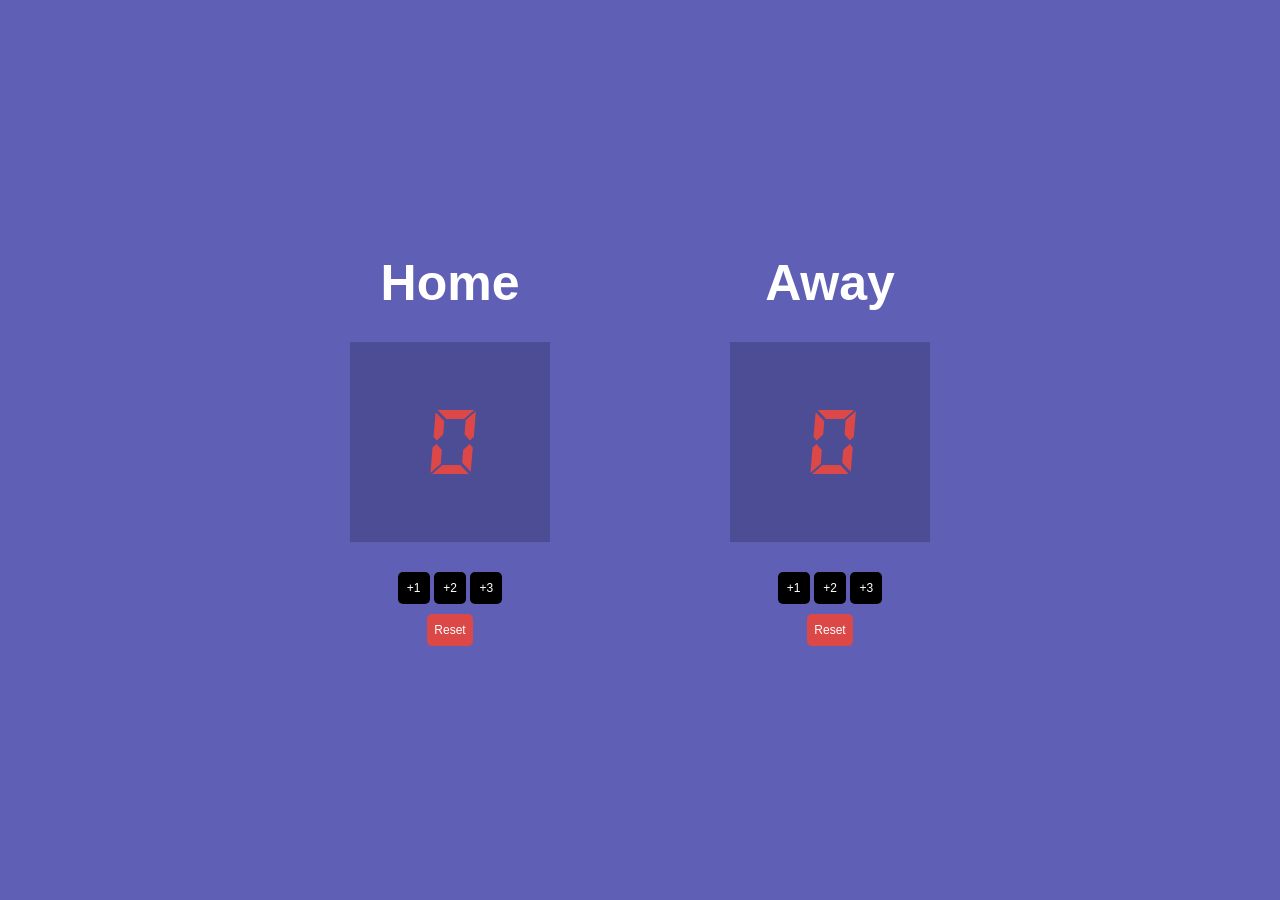
<file: Basketball-Scoreboard/index.html>
<!DOCTYPE html>
<html lang="en">
<head>
    <meta charset="UTF-8">
    <meta name="viewport" content="width=device-width, initial-scale=1.0">
    <title>Document</title>
    <script src="/Basketball-Scoreboard/script.js" defer></script>
    <link rel="stylesheet" href="/Basketball-Scoreboard/style.css">
</head>
<body>
    <div class="pageContent">
        <div class="scoreDiv">
            <h2>Home</h2>
            <h1 id="scoreHome">0</h1>
            <div class="btns">
                <button id="home1">+1</button>
                <button id="home2">+2</button>
                <button id="home3">+3</button>
            </div>
            <button id="homeReset">Reset</button>
        </div>
        <div class="scoreDiv">
            <h2>Away</h2>
            <h1 id="scoreAway">0</h1>
            <div class="btns">
                <button id="away1">+1</button>
                <button id="away2">+2</button>
                <button id="away3">+3</button>
            </div>
            <button id="awayReset">Reset</button>
        </div>
    </div>
        
</body>
</html>
</file>
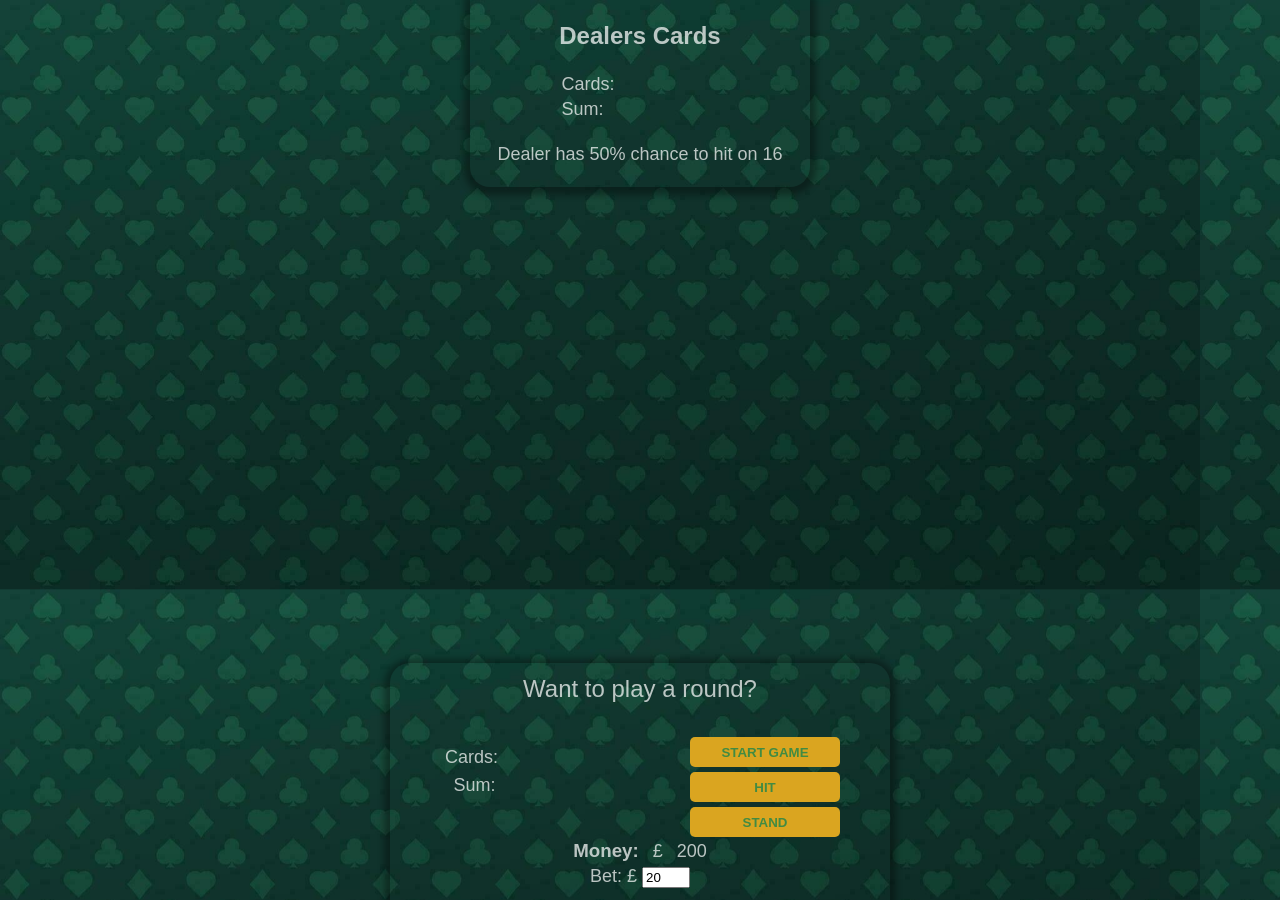
<file: Blackjack/index.html>
<!DOCTYPE html>
<html lang="en">
<head>
    <meta charset="UTF-8">
    <meta name="viewport" content="width=device-width, initial-scale=1.0">
    <title>Document</title>
    <link rel="stylesheet" href="/Blackjack/style.css">
    <script src="/Blackjack/script.js" defer></script>
</head>
<body>
    <div class="container">
        <div class="pageContent">
            <div class="dealer">
                <h2>Dealers Cards</h2>
                <div class="dealersCards">
                    <div class="dealersCardsDiv">
                        <p>Cards: </p>
                        <p id="dealersCardsLocation"></p>
                    </div>
                    <div class="dealersSumDiv">
                        <p>Sum: </p>
                        <p id="dealersSumLocation"></p>
                    </div>
                </div>
                <p>Dealer has 50% chance to hit on 16</p>
            </div>
            <div class="player">
                <div class="playerContent">
                    <div class="topTxt"><h2 id="topText">Want to play a round?</h2></div>
                    <div class="playerMiddleContent">
                        <div class="Cards">
                            <div class="cardsDiv">
                                <p>Cards: </p>
                                <p id="cardsLocation"></p>
                            </div>
                            <div class="sumDiv">
                                <p>Sum: </p>
                                <p id="sumsLocation"></p>
                            </div>
                        </div>
                        <div class="btns">
                            <button id="start" onclick="startGame()">START GAME</button>
                            <button id="hit" class="" onclick="playerHit()">HIT</button>
                            <button id="stand" class="" onclick="playerStand()">STAND</button>
                        </div>
                    </div>
                    <div class="moneyDiv">
                        <h3>Money: </h3>
                        <p>£</p>
                        <p id="money">200</p>
                    </div>
                    <p class="Bet" >Bet: £ <input type="number" id="bet" min="10" max="200" step="10" value="20" placeholder="00" onkeydown="return false"></p>
                </div>
            </div>
        </div>
    </div>
</body>
</html>
</file>
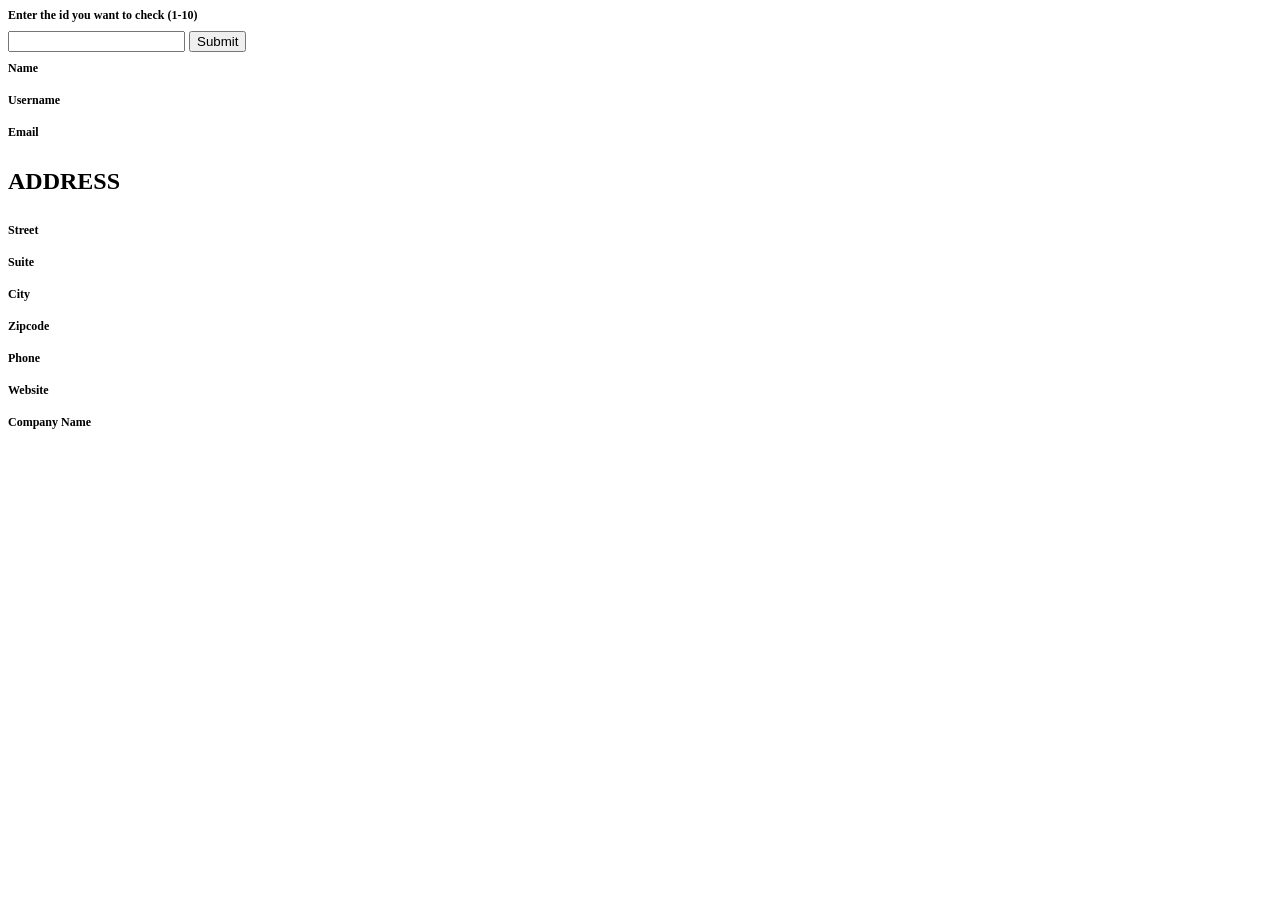
<file: Error-Handling/index.html>
<!DOCTYPE html>
<html lang="en">
<head>
    <meta charset="UTF-8">
    <meta name="viewport" content="width=device-width, initial-scale=1.0">
    <title>Document</title>
    <script src="/Error-Handling/script.js"></script>
    <link rel="stylesheet" href="/Error-Handling/styles.css">
</head>
<body onload="fetchData()">
    <h1>Enter the id you want to check (1-10)</h1>
    <input type="number" maxlength="2" id="userInput">
    <button onclick="getInnerTxt()">Submit</button>
    <!-- <p id="outtxt"></p> -->
     <div class="txtDiv">
        <h1 class="key">Name</h1>
        <p class="valueTxt" id="nameOutput"></p>
     </div>
     <div class="txtDiv">
        <h1 class="key">Username</h1>
        <p class="valueTxt" id="usernameOutput"></p>
     </div>
     <div class="txtDiv">
        <h1 class="key">Email</h1>
        <p class="valueTxt" id="emailOutput"></p>
     </div>
     <h2>ADDRESS</h2>
     <div class="txtDiv">
        <h1 class="key">Street</h1>
        <p class="valueTxt" id="streetOutput"></p>
     </div>
     <div class="txtDiv">
        <h1 class="key">Suite</h1>
        <p class="valueTxt" id="suiteOutput"></p>
     </div>
     <div class="txtDiv">
        <h1 class="key">City</h1>
        <p class="valueTxt" id="cityOutput"></p>
     </div>
     <div class="txtDiv">
        <h1 class="key">Zipcode</h1>
        <p class="valueTxt" id="zipcodeOutput"></p>
     </div>
     <div class="txtDiv">
        <h1 class="key">Phone</h1>
        <p class="valueTxt" id="phoneOutput"></p>
     </div>
     <div class="txtDiv">
        <h1 class="key">Website</h1>
        <p class="valueTxt" id="websiteOutput"></p>
     </div>
     <div class="txtDiv">
        <h1 class="key">Company Name</h1>
        <p class="valueTxt" id="companyNameOutput"></p>
     </div>
</body>
</html>
</file>
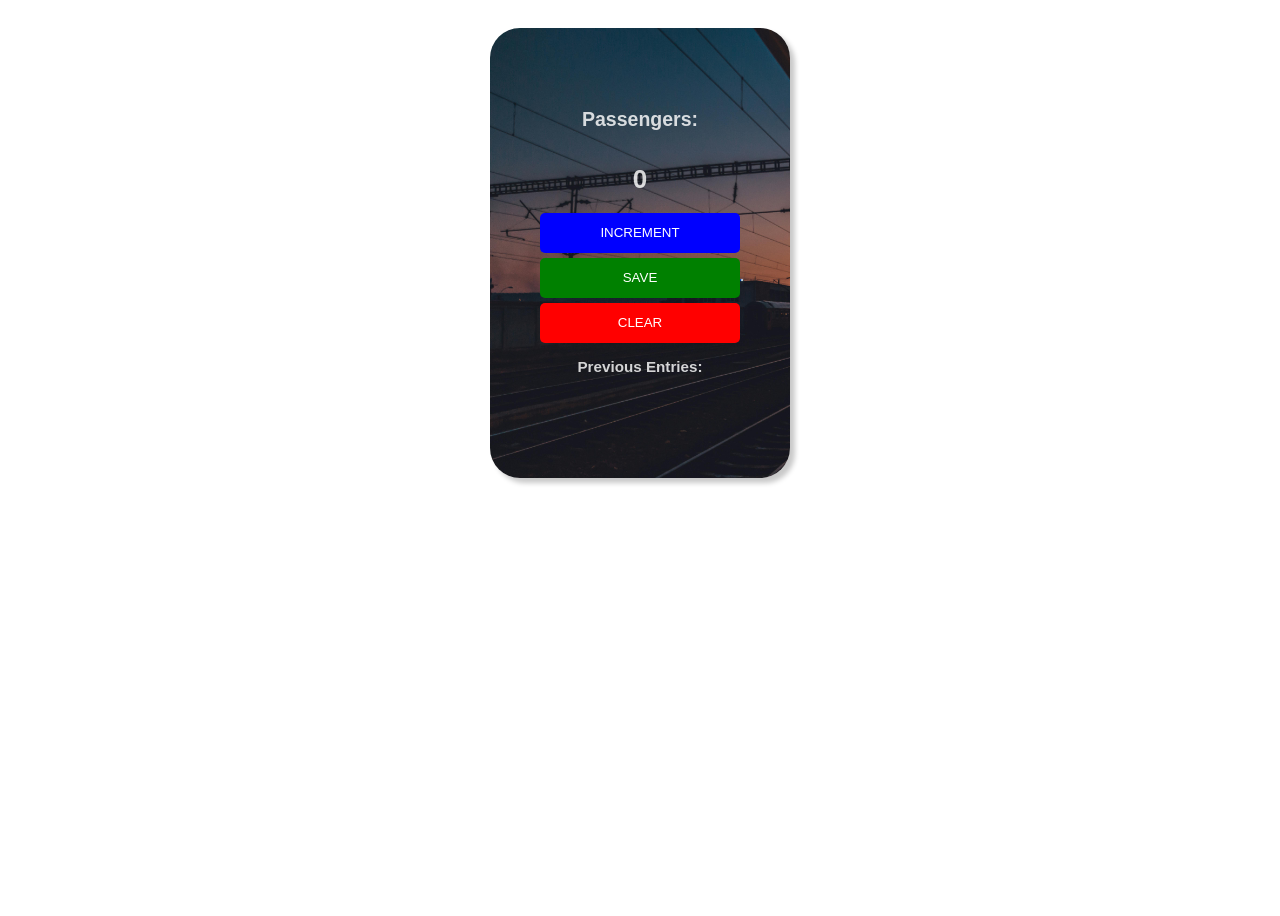
<file: Passenger-Counter/index.html>
<!DOCTYPE html>
<html lang="en">
<head>
    <meta charset="UTF-8">
    <meta name="viewport" content="width=device-width, initial-scale=1.0">
    <title>Document</title>
    <link rel="stylesheet" href="/Passenger-Counter/style.css">
    <script src="/Passenger-Counter/script.js" defer></script>
</head>
<body>
    <div class="pageContainer">
        <div class="pageContent">
            <h2>Passengers:</h2>
            <h1 id="passengerCount">0</h1>
            <div class="btns">
                <button id="increment">INCREMENT</button>
                <button id="save">SAVE</button>
                <button id="clear">CLEAR</button>
            </div>
            <h3>Previous Entries:</h3>
            <p id="entriesLocation"></p>
        </div>
    </div>
</body>
</html>
</file>
<file: Basketball-Scoreboard/style.css>
@font-face {
    font-family: digitalFont;
    src: url(DS-DIGIT.TTF);
}



body {
    box-sizing: border-box;
    margin: 0px;
    background-color: rgb(95, 95, 181);
    color: white;
    font-family: 'Trebuchet MS', 'Lucida Sans Unicode', 'Lucida Grande', 'Lucida Sans', Arial, sans-serif;
}

.pageContent {
    display: flex;
    height: 100vh;
    justify-content: center;
    align-items: center;
    gap: 120px;
}

.scoreDiv {
    display: inherit;
    flex-direction: column;
    align-items: center;
    justify-content: center;
}

h2 {
    margin: 0px;
    font-size: 50px;
}

h1 {
    background-color: rgba(32, 32, 63, 0.275);
    width: 200px;
    height: 200px;
    margin: 30px;
    display: flex;
    justify-content: center;
    align-items: center;
    font-size: 100px;
    color: rgb(220, 72, 72);
    font-family: 'digitalFont';
}

button {
    width: 32px;
    height: 32px;
    background: black;
    border: 1px dashed black;
    box-shadow: none;
    font-size: 12px;
    border-radius: 5px;
    color: white;
}

#homeReset, #awayReset {
    width: fit-content;
    margin: 10px 0px 0px 0px;
    background-color: rgb(220, 72, 72);
    color: white;
    border: 1px dashed rgb(220, 72, 72);
}
</file>
<file: Blackjack/style.css>
body {
    box-sizing: border-box;
    margin: 0px;
    height: 100vh;
    font-family: 'Segoe UI', Tahoma, Geneva, Verdana, sans-serif;
    color: rgba(255, 255, 255, 0.716);
    background-image: url(/Blackjack/background.jpg);
    background-size: 1200px;

}

.container {
    display: flex;
    justify-content: center;
    align-items: center;
}

.content {
    display: flex;
    flex-direction: column;
    justify-content: space-around;
    align-items: center;
    background-image: url(/Blackjack/background.jpg);
    background-size: 1000px;
    color: rgba(255, 255, 255, 0.716);
    font-size: small;
    width: 300px;
    height: 430px;
    margin: 50px 0px 0px 0px;
    border-radius: 20px;
    gap: 20px;
    padding: 20px 0px 0px 0px;
}

h1, h3, p, h2 {
    margin: 0px;
    padding: 2px;
}

.moneyDiv, .cardsDiv, .sumDiv {
    display: flex;
    flex-direction: row;
    justify-content: center;
    align-items: center;
    gap: 10px;
    
}

.moneyDiv {
    margin: 0px 0px 0px 0px;
}

p {
    font-size: 18px;
}


.btns {
    display: flex;
    flex-direction: column;
    gap: 5px;
}

button {
    width: 150px;
    height: 30px;
    border: none;
    background: goldenrod;
    color: rgb(66, 139, 66);
    border-radius: 5px;
    font-weight: 900;
}

#topText {
    font-weight: 400;
    width: 300px;
    display: flex;
    justify-content: center;
    text-align: center;
    flex-wrap: wrap;
    height: 50px;
    margin: 10px 0px 10px 0px;
}



h1 {
    color: goldenrod;
    font-size: 32px;
}

.disabledBtn {
    color: rgba(66, 139, 66, 0.3);
    background-color: rgba(218, 165, 32, 0.3);
}

input {
    width: 40px;
    margin: 0px 0px 10px 0px;
}

.dealer {
    display: flex;
    justify-content: center;
    align-items: center;
    flex-direction: column;
    box-shadow: 0px 2px 6px 6px rgba(0, 0, 0, 0.342);
    border-bottom-right-radius: 20px;
    border-bottom-left-radius: 20px;
    padding: 20px;
    width: 300px;
}

.dealersCards {
    margin: 20px 100px 20px 0px;

}

.player {
    display: flex;
    justify-content: center;
    align-items: flex-end;
    border-top-left-radius: 20px;
    border-top-right-radius: 20px;
    box-shadow: 0px 2px 6px 6px rgba(0, 0, 0, 0.342);
}

.playerContent {
    width: 500px;
    display: flex;
    flex-direction: column;
    justify-content: center;
    align-items: center;
    
}

.Cards {
    margin: 5px 0px 40px 0px;
}

.playerMiddleContent {
    display: flex;
    flex-direction: row;
    width: 400px;
    justify-content: space-between;
}

.pageContent {
    display: flex;
    justify-content: center;
    align-items: center;
    flex-direction: column;
    justify-content: space-between;
    height: 100vh;
}

.cardsDiv p, .btns button {
    padding: 5px;
}

.dealersCardsDiv{
    display: flex;
    flex-direction: row;
}

.dealersSumDiv {
    display: flex;
    flex-direction: row;
}
</file>
<file: Error-Handling/styles.css>
h1 {
    font-size: 12px;
}

div {
    display: flex;
    flex-direction: row;
    align-items: center;
    gap: 10px;
}
</file>
<file: Passenger-Counter/style.css>
body {
    height: 100vh;
    font-family: 'Segoe UI', Tahoma, Geneva, Verdana, sans-serif;
    color: rgba(255, 255, 255, 0.817);
    font-size: small;
}

.pageContainer {
    display: flex;
    justify-content: center;
    align-items: center;
    
}

.pageContent {
    display: flex;
    flex-direction: column;
    justify-content: center;
    align-items: center;
    margin: 20px 0px 0px 0px;
    width: 300px;
    height: 450px;
    background-image: url(/Passenger-Counter/train-station.jpg);
    background-size: 700px;
    background-repeat: no-repeat;
    border-radius: 30px;
    box-shadow: rgba(0, 0, 0, 0.217) 5px 5px 5px;
}

.btns {
    display: flex;
    flex-direction: column;
    gap: 5px;
}

button {
    width: 200px;
    height: 40px;
    border: none;
    border-radius: 5px;
    color: white;
}

#increment {
    
    background-color: blue;
    
}

#save {
    background-color: green;
}

#clear {
    background-color: red;
}

p {
    max-width: 200px;
    font-size: 12px;
}
</file>
